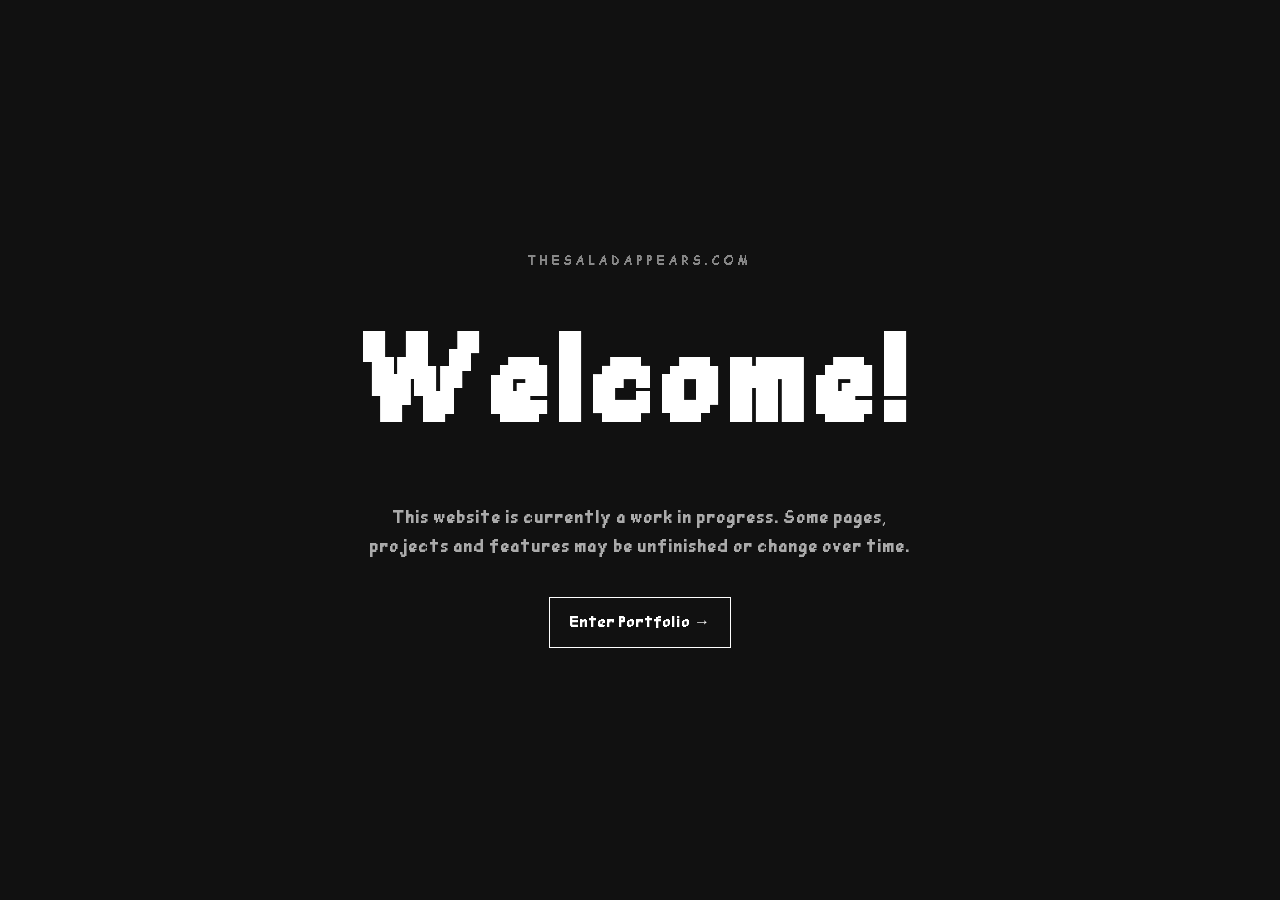
<file: index.html>
<!DOCTYPE html>
<html lang="en">

<head>
    <meta charset="UTF-8">
    <meta name="viewport" content="width=device-width, initial-scale=1.0">

    <title>TheSaladAppears | Portfolio</title>

    <link rel="stylesheet" href="style.css">
</head>

<body class="start-page">

    <main class="start-content">

        <p class="small-text">THESALADAPPEARS.COM</p>

        <h1>
            Welcome!
        </h1>

        <p class="start-message">
            This website is currently a work in progress.
            Some pages, projects and features may be unfinished
            or change over time.
        </p>

        <a class="button" href="home.html">
            Enter Portfolio →
        </a>

    </main>

</body>
</html>
</file>
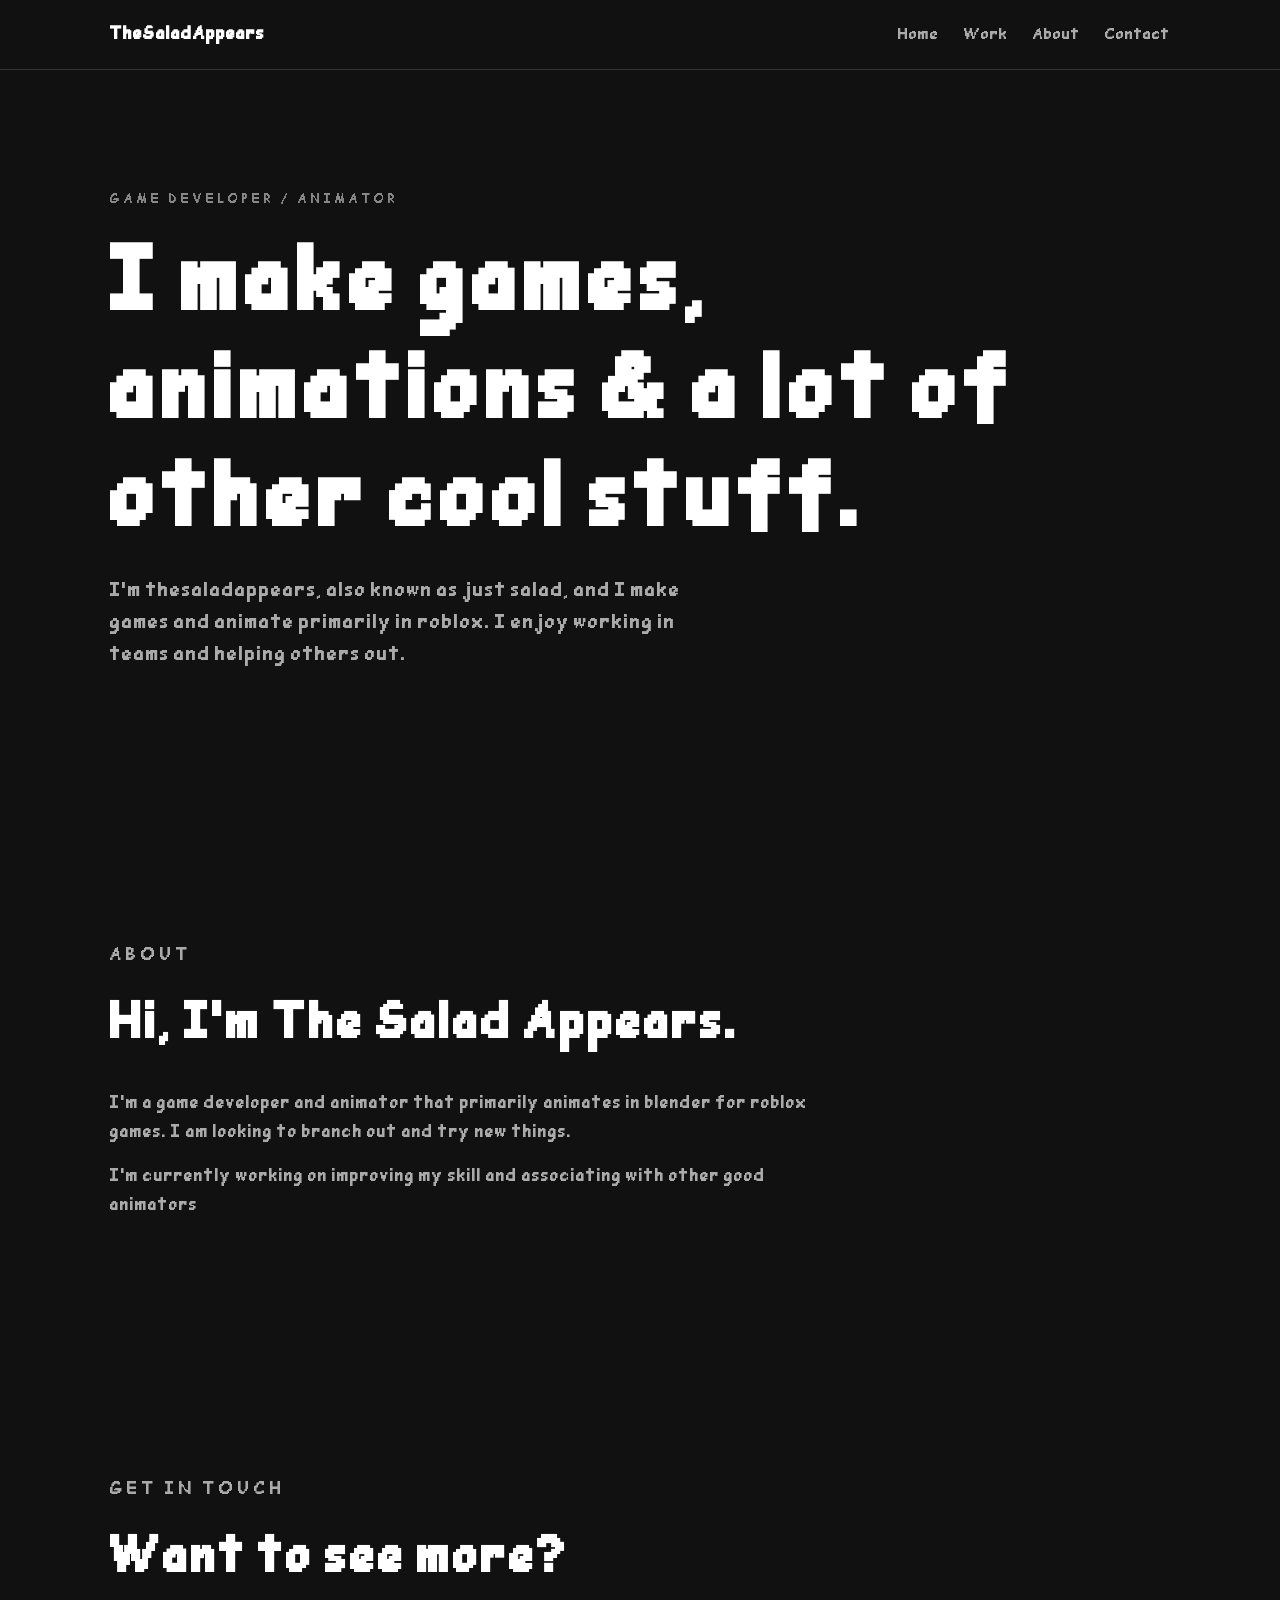
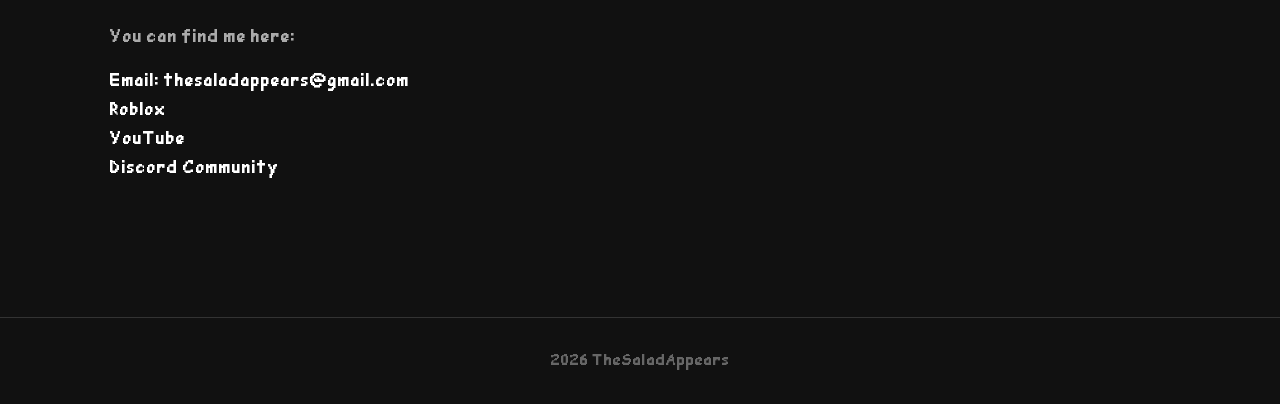
<file: home.html>
<!DOCTYPE html>
<html lang="en">
<head>
    <meta charset="UTF-8">
    <meta name="viewport" content="width=device-width, initial-scale=1.0">

    <title>TheSaladAppears</title>

    <link rel="stylesheet" href="style.css">
</head>

<body>

    <header>
        <nav>
            <h1>TheSaladAppears</h1>

            <div>
                <a href="home.html">Home</a>
                <a href="works.html">Work</a>
                <a href="#about">About</a>
                <a href="#contact">Contact</a>
            </div>
        </nav>
    </header>


    <main>

        <section class="hero">
            <p class="small-text">GAME DEVELOPER / ANIMATOR</p>

            <h2>I make games, animations & a lot of</n> other cool stuff.</h2>

            <p>
                I'm thesaladappears, also known as just salad, and I make games and animate
                primarily in roblox. I enjoy working in teams and helping others out.
            </p>

            <!-- <a class="button" href="#work">See my work</a> -->
        </section>


        <!-- <section id="work">

            <p class="small-text">MY WORK</p>

            <h2>Featured Projects</h2>


            <article class="project">

                <div class="project-video">
                    <div class="video-placeholder">
                        YOUR VIDEO HERE
                    </div>
                </div>

                <div class="project-info">

                    <p class="project-type">GAME • 2026</p>

                    <h3>My Awesome Game</h3>

                    <p>
                        A short description of your game goes here.
                        Explain what it is and what you made.
                    </p>

                    <p>
                        <strong>My role:</strong>
                        Programming, animation and game design.
                    </p>

                    <p>
                        <strong>Made with:</strong>
                        Godot • GDScript • Aseprite
                    </p>

                </div>

            </article>


            <article class="project">

                <div class="project-video">
                    <div class="video-placeholder">
                        YOUR ANIMATION HERE
                    </div>
                </div>

                <div class="project-info">

                    <p class="project-type">ANIMATION • 2026</p>

                    <h3>My Animation</h3>

                    <p>
                        A description of the animation and what
                        you worked on.
                    </p>

                </div>

            </article>

        </section> -->


        <section id="about" class="reveal">

            <p class="small-text">ABOUT</p>

            <h2>Hi, I'm The Salad Appears.</h2>

            <p>
                I'm a game developer and animator that primarily animates
                in blender for roblox games. I am looking to branch out and try
                new things.
            </p>

            <p>
                I'm currently working on improving my skill and associating with other 
                good animators
            </p>

        </section>


        <section id="contact" class="reveal">
            
            <p class="small-text">GET IN TOUCH</p>

            <h2>Want to see more?</h2>

            <p>
                You can find me here:
            </p>

            <p>
                <a>Email: thesaladappears@gmail.com</a><br>
                <a href="https://www.roblox.com/users/2813499997/profile">Roblox</a><br>
                <a href="https://www.youtube.com/@SaladApparation">YouTube</a><br>
                <a href="https://discord.gg/p9T6Sa7Cx7">Discord Community</a>
            </p>

        </section>

    </main>


    <footer>
        <p> 2026 TheSaladAppears</p>
    </footer>


    <script src="script.js"></script>

</body>
</html>
</file>
<file: style.css>
@font-face {
    font-family: "Pixel Comic Sans";
    src: url("fonts/pixel-comic-sans.ttf") format("truetype");
}


/* reset */

* {
    box-sizing: border-box;
    margin: 0;
    padding: 0;
}

html {
    scroll-behavior: smooth;
}

body {
    font-family: "Pixel Comic Sans", sans-serif;
    background: #111;
    color: #fff;
    line-height: 1.6;
    animation: fadeIn 1s ease-out;
}

a {
    color: inherit;
    text-decoration: none;
}


/* header */

header {
    position: sticky;
    top: 0;
    z-index: 10;
    background: #111;
    border-bottom: 1px solid #333;
}

nav {
    max-width: 1100px;
    margin: auto;
    padding: 20px;
    display: flex;
    justify-content: space-between;
    align-items: center;
}

nav h1 {
    font-size: 18px;
}

nav div {
    display: flex;
    gap: 25px;
}

nav a {
    color: #aaa;
}

nav a:hover {
    color: #fff;
}


/* main content */

main {
    max-width: 1100px;
    margin: auto;
    padding: 0 20px;
}

section {
    padding: 120px 0;
}


/* hero */

.hero {
    min-height: 80vh;
    display: flex;
    flex-direction: column;
    justify-content: center;
    align-items: flex-start;
    animation: fadeUp 0.8s ease-out 0.2s backwards;
}

.hero h2 {
    font-size: clamp(45px, 8vw, 90px);
    line-height: 1.2;
    margin: 20px 0;
}

.hero p:not(.small-text) {
    max-width: 600px;
    color: #aaa;
    font-size: 20px;
    margin-bottom: 30px;
}

.small-text {
    font-size: 13px;
    letter-spacing: 3px;
    color: #888;
}


/* buttons */

.button {
    padding: 12px 20px;
    border: 1px solid #fff;
    display: inline-block;
    transition:
        background 0.2s ease,
        color 0.2s ease;
}

.button:hover {
    background: #fff;
    color: #111;
}


/* section headings */

section > h2 {
    font-size: 50px;
    margin: 10px 0 60px;
}


/* projects */

.project {
    display: grid;
    grid-template-columns: 1.5fr 1fr;
    gap: 40px;
    margin-bottom: 120px;
}

.project-video {
    aspect-ratio: 16 / 9;
}

.video-placeholder {
    width: 100%;
    height: 100%;
    display: flex;
    justify-content: center;
    align-items: center;
    background: #222;
    border: 1px solid #333;
    color: #777;
}

.project-type {
    color: #888;
    font-size: 13px;
    letter-spacing: 2px;
}

.project-info h3 {
    font-size: 32px;
    margin: 10px 0 20px;
}

.project-info p {
    color: #aaa;
    margin-bottom: 15px;
}

.project-info strong {
    color: #fff;
}


/* about and contact */

#about {
    max-width: 700px;
}

#about h2,
#contact h2 {
    font-size: 50px;
    margin: 10px 0 25px;
}

#about p,
#contact p {
    color: #aaa;
    font-size: 18px;
    margin-bottom: 15px;
}

#contact a {
    color: #fff;
}


/* footer */

footer {
    border-top: 1px solid #333;
    padding: 30px 20px;
    text-align: center;
    color: #666;
}


/* start page */

.start-page {
    min-height: 100vh;
    display: flex;
    justify-content: center;
    align-items: center;
    text-align: center;
}

.start-content {
    max-width: 700px;
    padding: 30px;
}

.start-content h1 {
    font-family: "Pixel Comic Sans", sans-serif;
    font-size: clamp(60px, 10vw, 120px);
    margin: 20px 0;
}

.start-message {
    color: #aaa;
    font-size: 18px;
    max-width: 550px;
    margin: 0 auto 35px;
}


/* page animations */

@keyframes fadeIn {
    from {
        opacity: 0;
    }

    to {
        opacity: 1;
    }
}

@keyframes fadeUp {
    from {
        opacity: 0;
        transform: translateY(20px);
    }

    to {
        opacity: 1;
        transform: translateY(0);
    }
}


/* scroll reveal */

.reveal {
    opacity: 0;
    transform: translateY(30px);
    transition:
        opacity 0.8s ease,
        transform 0.8s ease;
}

.reveal.visible {
    opacity: 1;
    transform: translateY(0);
}


/* works page */

.work-page {
    max-width: 1200px;
    margin: auto;
    padding: 80px 20px;
}

.work-page h2 {
    font-size: 60px;
    margin: 10px 0 60px;
}


/* work filters */

.work-filters {
    display: flex;
    flex-wrap: wrap;
    gap: 10px;
    margin-bottom: 30px;
}

.filter-button {
    padding: 10px 18px;
    border: 1px solid #444;
    background: #111;
    color: #aaa;
    font-family: inherit;
    font-size: 14px;
    cursor: pointer;
    transition:
        background 0.2s ease,
        color 0.2s ease,
        border-color 0.2s ease;
}

.filter-button:hover {
    color: #fff;
    border-color: #fff;
}

.filter-button.active {
    background: #fff;
    color: #111;
    border-color: #fff;
}


/* hidden gallery items */

.gallery-item.hidden {
    display: none;
}


/* gallery */

.gallery {
    display: flex;
    flex-direction: column;
    gap: 20px;
}


/* gallery strips */

.gallery-item {
    position: relative;
    width: 100%;
    height: 220px;
    overflow: hidden;
    cursor: pointer;
    background: #222;
    border: 1px solid #333;
    transition:
        transform 0.3s ease,
        height 0.3s ease;
}

.gallery-item:hover {
    transform: scale(1.025);
    height: 240px;
}


/* gallery media */

.gallery-item img,
.gallery-item video {
    width: 100%;
    height: 100%;
    object-fit: cover;
    display: block;
}


/* gallery gradient */

.gallery-item::after {
    content: "";
    position: absolute;
    inset: 0;
    background:
        linear-gradient(
            to top,
            rgba(0, 0, 0, 0.8),
            transparent 60%
        );
    pointer-events: none;
}


/* gallery title */

.gallery-title {
    position: absolute;
    left: 25px;
    right: 25px;
    bottom: 20px;
    z-index: 2;
    display: flex;
    justify-content: space-between;
    align-items: center;
    font-size: 20px;
}

.gallery-title span:last-child {
    font-size: 12px;
    letter-spacing: 2px;
    color: #aaa;
}


/* music creation */

.music-preview {
    position: relative;
    width: 100%;
    height: 100%;
    display: flex;
    align-items: center;
    gap: 25px;
    padding: 30px;
    background: #181818;
    z-index: 1;
}

.music-item:hover .music-preview {
    background: #222;
}

.music-play {
    width: 60px;
    height: 60px;
    flex-shrink: 0;
    display: flex;
    justify-content: center;
    align-items: center;
    border: 1px solid #555;
    font-size: 20px;
    transition:
        background 0.2s ease,
        color 0.2s ease,
        transform 0.2s ease;
}

.music-item:hover .music-play {
    background: #fff;
    color: #111;
    transform: scale(1.05);
}

.music-info {
    min-width: 0;
    display: flex;
    flex-direction: column;
    gap: 5px;
}

.music-name {
    font-size: 20px;
}

.music-description {
    color: #888;
    font-size: 14px;
}

.music-type {
    margin-left: auto;
    flex-shrink: 0;
    color: #888;
    font-size: 12px;
    letter-spacing: 2px;
}


/* photo sets */

.set-preview {
    width: 100%;
    height: 100%;
}

.set-preview img {
    width: 100%;
    height: 100%;
    object-fit: cover;
    display: block;
    transition: opacity 0.5s ease;
}

/* youtube creations */

.youtube-item {
    position: relative;
}

.youtube-thumbnail {
    width: 100%;
    height: 100%;
    object-fit: cover;
    display: block;
}

.youtube-play {
    position: absolute;
    top: 50%;
    left: 50%;
    z-index: 2;
    width: 70px;
    height: 50px;
    display: flex;
    justify-content: center;
    align-items: center;
    transform: translate(-50%, -50%);
    background: rgba(0, 0, 0, 0.8);
    border: 1px solid #555;
    font-size: 22px;
    transition:
        background 0.2s ease,
        transform 0.2s ease;
}

.youtube-item:hover .youtube-play {
    background: #fff;
    color: #111;
    transform: translate(-50%, -50%) scale(1.1);
}

/* lightbox */

.lightbox {
    position: fixed;
    inset: 0;
    z-index: 100;
    display: flex;
    justify-content: center;
    align-items: center;
    padding: 40px;
    background: rgba(0, 0, 0, 0.92);
    opacity: 0;
    visibility: hidden;
    transition:
        opacity 0.3s ease,
        visibility 0.3s ease;
}


.lightbox.active {
    opacity: 1;
    visibility: visible;
}


/* lightbox inner */

.lightbox-inner {
    max-width: 95vw;
    max-height: 90vh;
    display: flex;
    flex-direction: column;
    align-items: center;
    justify-content: center;
}


/* lightbox content */

.lightbox-content {
    max-width: 95vw;
    max-height: 75vh;
    display: flex;
    justify-content: center;
    align-items: center;
}

.lightbox-content img,
.lightbox-content video {
    max-width: 95vw;
    max-height: 75vh;
    object-fit: contain;
}


/* lightbox audio */

.lightbox-content audio {
    width: min(700px, 80vw);
}


/* lightbox description */

.lightbox-description {
    max-width: 800px;
    margin-top: 20px;
    color: #aaa;
    font-size: 16px;
    text-align: center;
    line-height: 1.6;
}


/* close button */

.lightbox-close {
    position: absolute;
    top: 20px;
    right: 30px;
    z-index: 101;
    border: none;
    background: none;
    color: white;
    font-size: 45px;
    cursor: pointer;
}


/* lightbox arrows */

.lightbox-arrow,
.lightbox-counter {
    display: none;
}

.lightbox-arrow {
    position: absolute;
    top: 50%;
    transform: translateY(-50%);
    width: 60px;
    height: 60px;
    border: 1px solid #555;
    background: rgba(20, 20, 20, 0.8);
    color: white;
    font-size: 30px;
    cursor: pointer;
    z-index: 102;
    transition:
        background 0.2s ease,
        color 0.2s ease,
        transform 0.2s ease;
}

.lightbox-arrow:hover {
    background: #fff;
    color: #111;
    transform: translateY(-50%) scale(1.1);
}

.lightbox-prev {
    left: 30px;
}

.lightbox-next {
    right: 30px;
}

/* youtube lightbox */

.lightbox-content iframe {
    width: min(1000px, 85vw);
    aspect-ratio: 16 / 9;
    border: none;
    display: block;
}

/* gallery counter */

.lightbox-counter {
    position: absolute;
    bottom: 25px;
    left: 50%;
    transform: translateX(-50%);
    color: #aaa;
    font-size: 14px;
    letter-spacing: 2px;
}


/* mobile layout */

@media (max-width: 700px) {

    nav {
        flex-direction: column;
        gap: 15px;
    }

    nav div {
        gap: 15px;
    }

    section {
        padding: 80px 0;
    }

    .project {
        grid-template-columns: 1fr;
        gap: 25px;
    }

    section > h2 {
        font-size: 40px;
    }

    #about h2,
    #contact h2 {
        font-size: 40px;
    }

    .work-page {
        padding: 60px 15px;
    }

    .work-page h2 {
        font-size: 40px;
    }

    .gallery-item {
        height: 180px;
    }

    .gallery-item:hover {
        height: 200px;
    }

    .gallery-title {
        left: 15px;
        right: 15px;
        bottom: 15px;
        font-size: 16px;
    }

    .gallery-title span:last-child {
        font-size: 10px;
    }

    .music-preview {
        padding: 20px;
        gap: 15px;
    }

    .music-play {
        width: 50px;
        height: 50px;
        font-size: 16px;
    }

    .music-name {
        font-size: 16px;
    }

    .music-description {
        font-size: 12px;
    }

    .music-type {
        display: none;
    }

    .lightbox {
        padding: 15px;
    }

    .lightbox-inner {
        max-width: 100%;
    }

    .lightbox-content {
        max-width: 100%;
        max-height: 70vh;
    }

    .lightbox-content img,
    .lightbox-content video {
        max-width: 90vw;
        max-height: 70vh;
    }

    .lightbox-content audio {
        width: 85vw;
    }

    .lightbox-description {
        max-width: 90vw;
        font-size: 14px;
        margin-top: 15px;
    }

    .lightbox-arrow {
        width: 45px;
        height: 45px;
        font-size: 22px;
    }

    .lightbox-prev {
        left: 10px;
    }

    .lightbox-next {
        right: 10px;
    }

    .lightbox-close {
        top: 10px;
        right: 15px;
        font-size: 35px;
    }
}
</file>
